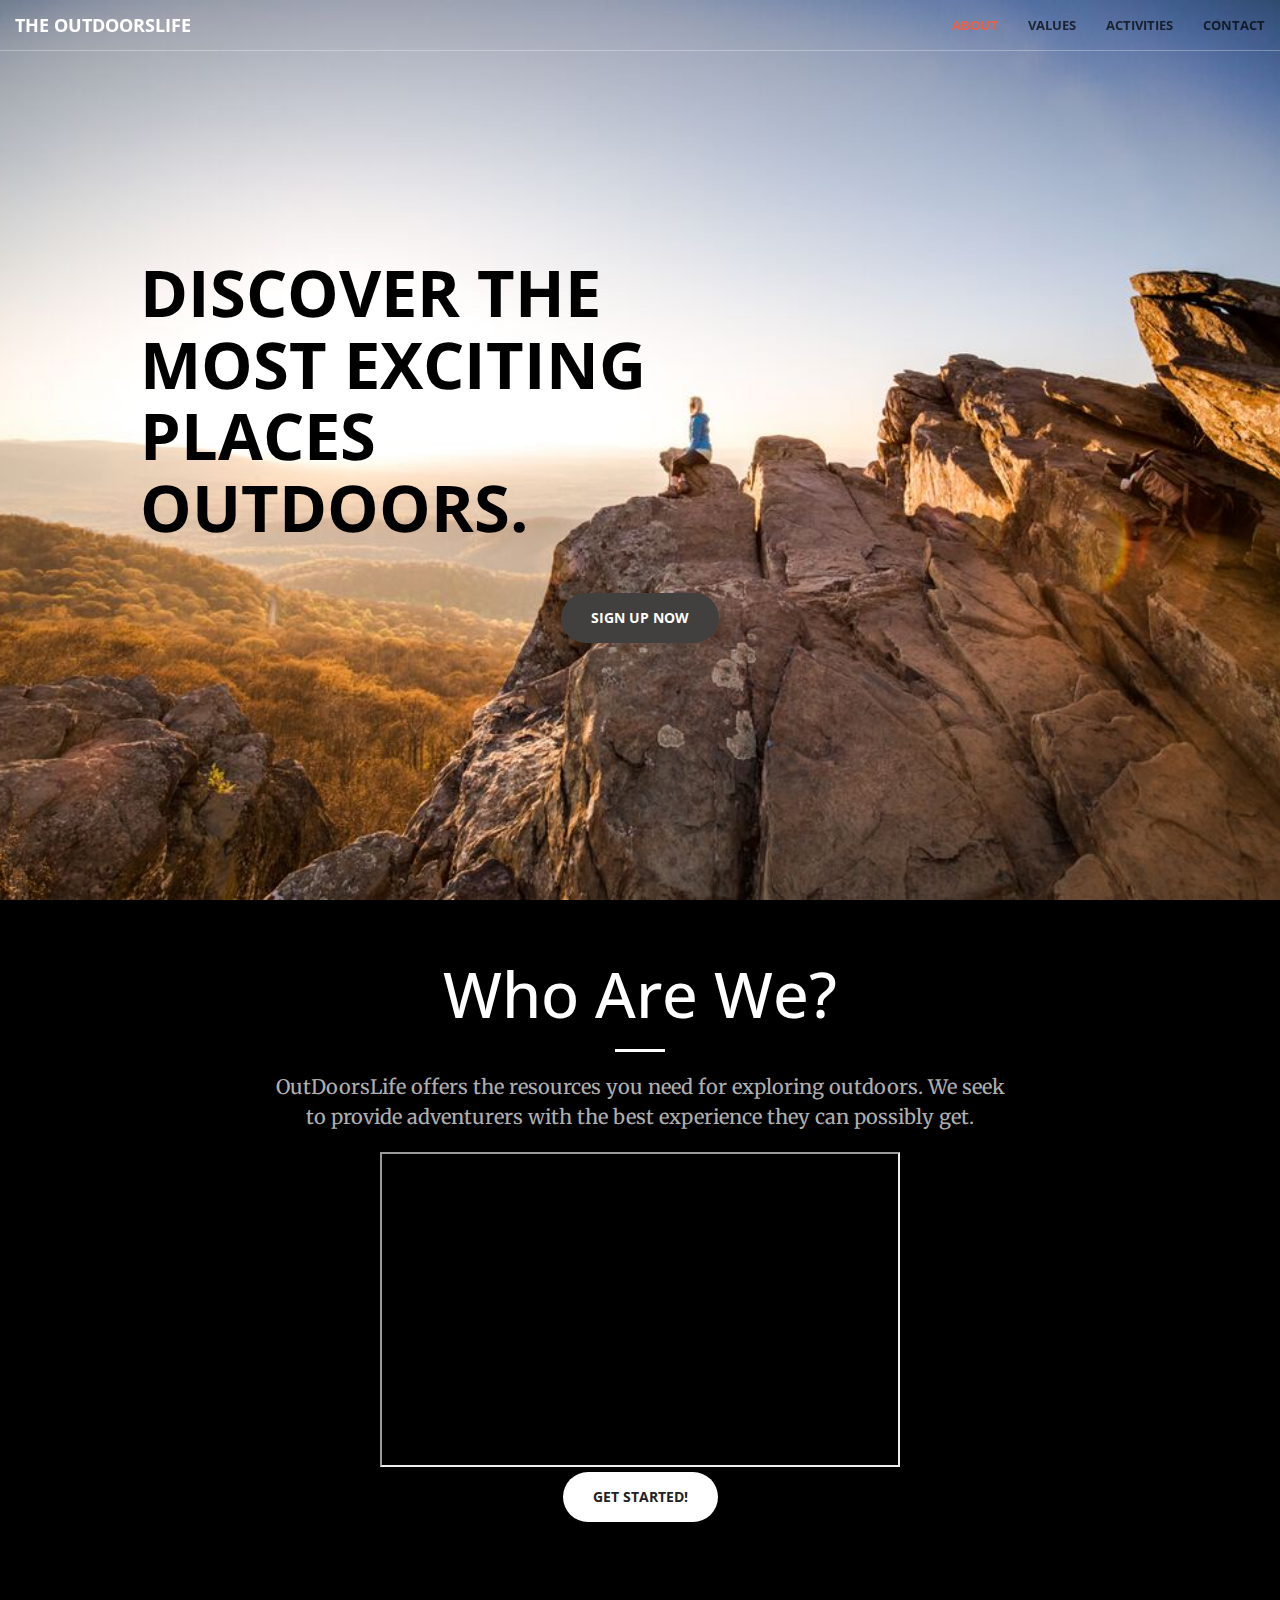
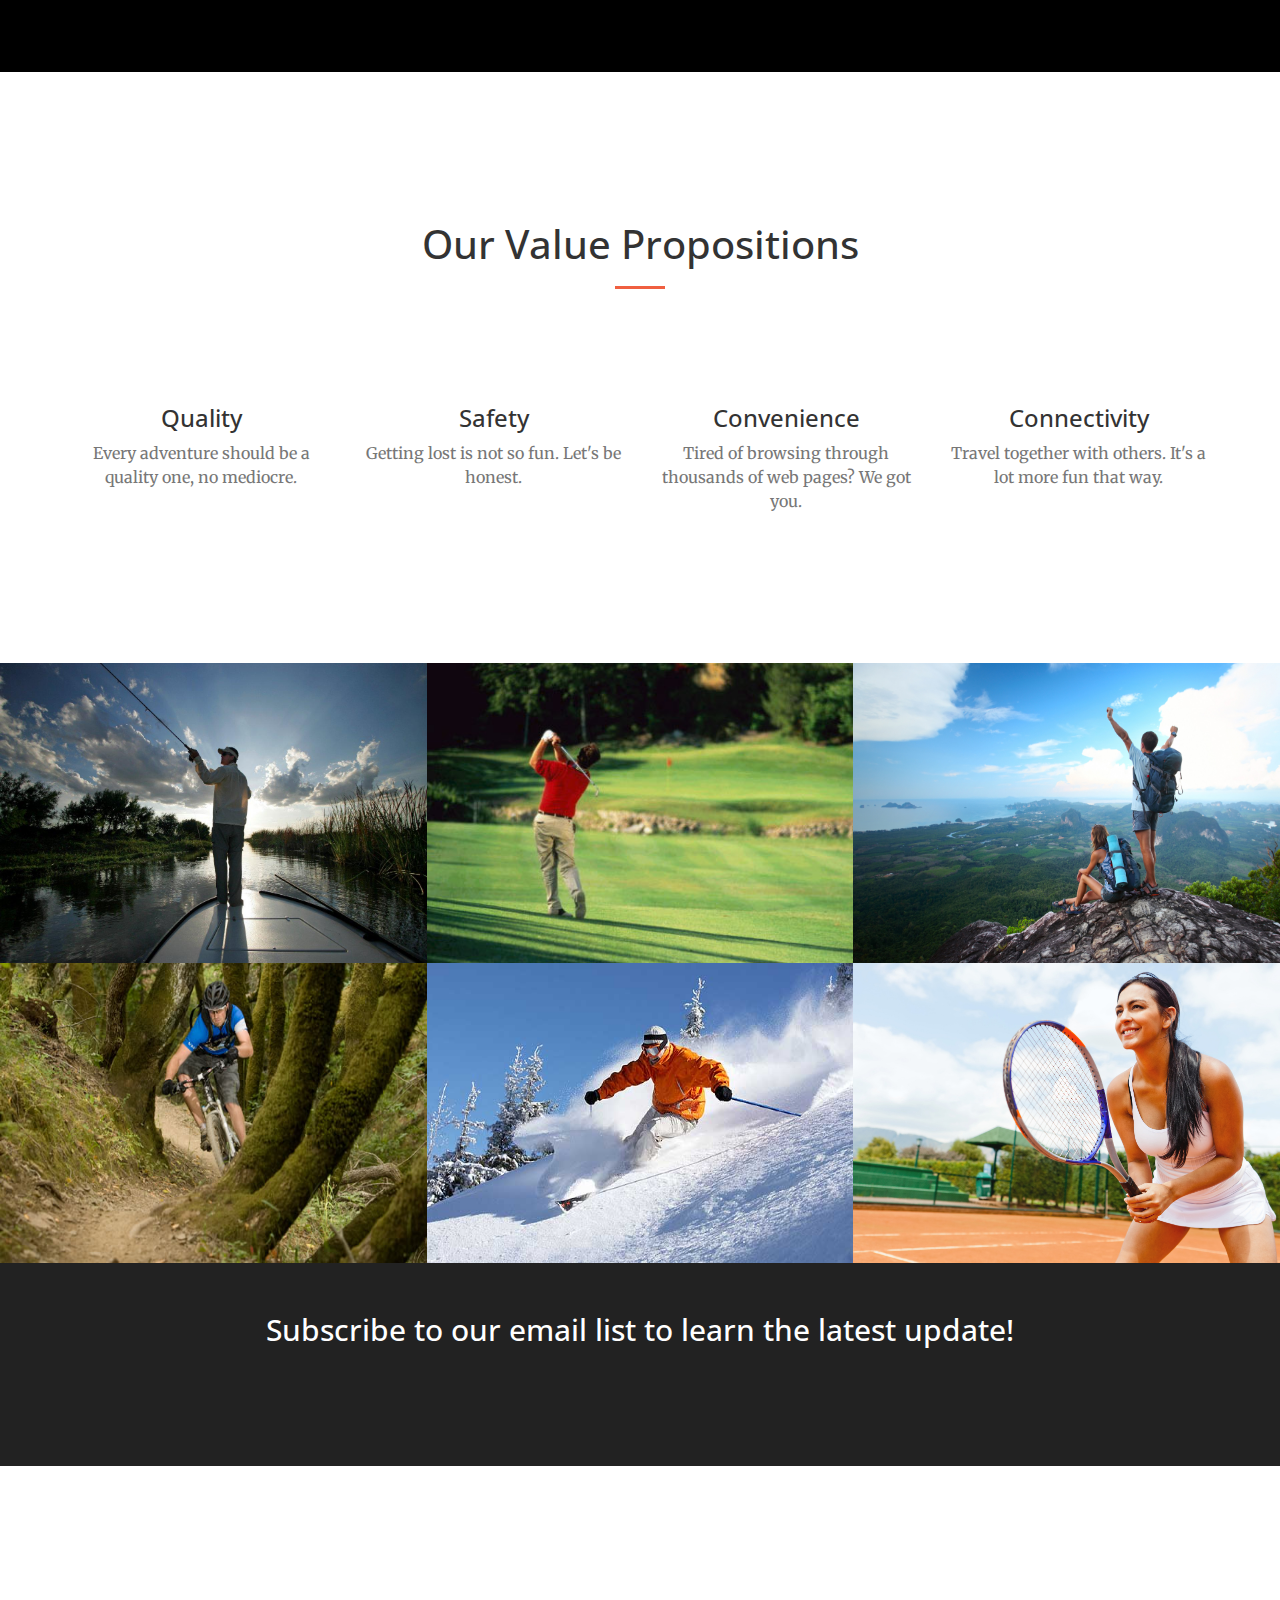
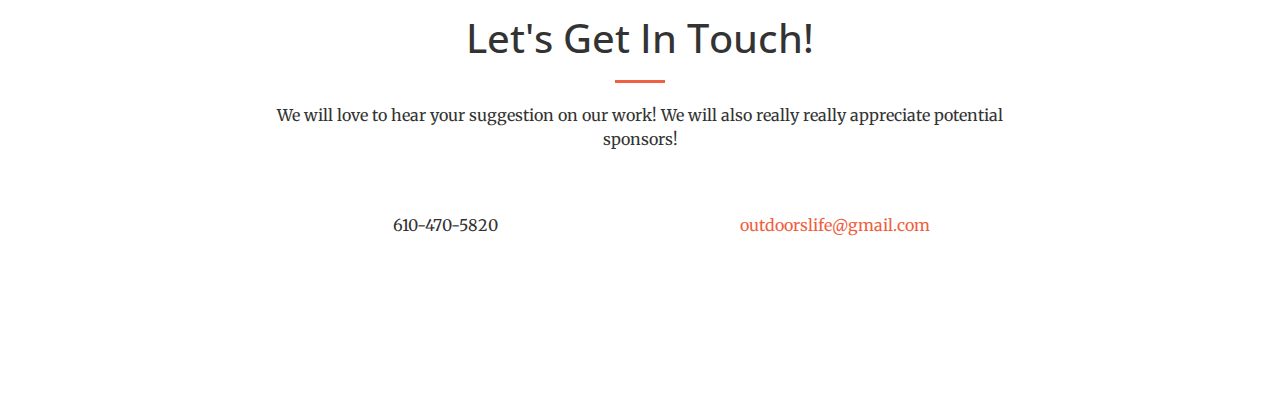
<file: index.html>
<!DOCTYPE html>
<html lang="en">

<head>

    <meta charset="utf-8">
    <meta http-equiv="X-UA-Compatible" content="IE=edge">
    <meta name="viewport" content="width=device-width, initial-scale=1">
    <meta name="description" content="">
    <meta name="author" content="">

    <title>Creative - Start Bootstrap Theme</title>

    <!-- Bootstrap Core CSS -->
    <link rel="stylesheet" href="css/bootstrap.min.css" type="text/css">

    <!-- Custom Fonts -->
    <link href='http://fonts.googleapis.com/css?family=Open+Sans:300italic,400italic,600italic,700italic,800italic,400,300,600,700,800' rel='stylesheet' type='text/css'>
    <link href='http://fonts.googleapis.com/css?family=Merriweather:400,300,300italic,400italic,700,700italic,900,900italic' rel='stylesheet' type='text/css'>
    <link rel="stylesheet" href="font-awesome/css/font-awesome.min.css" type="text/css">

    <!-- Plugin CSS -->
    <link rel="stylesheet" href="css/animate.min.css" type="text/css">

    <!-- Custom CSS -->
    <link rel="stylesheet" href="css/creative.css" type="text/css">

    <!-- HTML5 Shim and Respond.js IE8 support of HTML5 elements and media queries -->
    <!-- WARNING: Respond.js doesn't work if you view the page via file:// -->
    <!--[if lt IE 9]>
        <script src="https://oss.maxcdn.com/libs/html5shiv/3.7.0/html5shiv.js"></script>
        <script src="https://oss.maxcdn.com/libs/respond.js/1.4.2/respond.min.js"></script>
    <![endif]-->

</head>

<body id="page-top">

    <nav id="mainNav" class="navbar navbar-default navbar-fixed-top">
        <div class="container-fluid">
            <!-- Brand and toggle get grouped for better mobile display -->
            <div class="navbar-header">
                <button type="button" class="navbar-toggle collapsed" data-toggle="collapse" data-target="#bs-example-navbar-collapse-1">
                    <span class="sr-only">Toggle navigation</span>
                    <span class="icon-bar"></span>
                    <span class="icon-bar"></span>
                    <span class="icon-bar"></span>
                </button>
                <a class="navbar-brand page-scroll" href="#page-top">The OutDoorsLife</a>
            </div>

            <!-- Collect the nav links, forms, and other content for toggling -->
            <div class="collapse navbar-collapse" id="bs-example-navbar-collapse-1">
                <ul class="nav navbar-nav navbar-right">
                    <li>
                        <a class="page-scroll" href="#about">About</a>
                    </li>
                    <li>
                        <a class="page-scroll" href="#services">Values</a>
                    </li>
                    <li>
                        <a class="page-scroll" href="#portfolio">Activities</a>
                    </li>
                    <li>
                        <a class="page-scroll" href="#contact">Contact</a>
                    </li>
                </ul>
            </div>
            <!-- /.navbar-collapse -->
        </div>
        <!-- /.container-fluid -->
    </nav>

    <header>
        <div class="header-content">
            <div class="header-content-inner">
                <h1> Discover the<br> most exciting<br> places <br> outdoors.</h1>

                <p></p>
                <a href="#portfolioSignup" data-toggle="modal" class="btn btn-primary btn-xl page-scroll">Sign Up Now</a>
            </div>
        </div>
        <!--
        <div style="margin-left: 530px; margin-top: 180px; width:110px">
        <div class="container">
            <div id="loginbox" style="width:400px" class="mainbox col-md-6 col-md-offset-3 col-sm-8 col-sm-offset-2">
                <div class="panel panel-info" >
                    <div class="panel-heading" style="background-color: #080808">
                        <div class="panel-title" style="color: rgba(255, 255, 255, 255)" >Sign In</div>
                        <div style="float:right; font-size: 80%; position: relative; top:-10px"><a href="#">Forgot password?</a></div>
                    </div>

                    <div style="padding-top:30px" class="panel-body" >

                        <div style="display:none" id="login-alert" class="alert alert-danger col-sm-12"></div>

                        <form id="loginform" class="form-horizontal" role="form">

                            <div style="margin-bottom: 25px" class="input-group">
                                <span class="input-group-addon"><i class="glyphicon glyphicon-user"></i></span>
                                <input id="login-username" type="text" class="form-control" name="username" value="" placeholder="username or email">
                            </div>

                            <div style="margin-bottom: 25px" class="input-group">
                                <span class="input-group-addon"><i class="glyphicon glyphicon-lock"></i></span>
                                <input id="login-password" type="password" class="form-control" name="password" placeholder="password">
                            </div>



                            <div class="input-group">
                                <div class="checkbox">
                                    <label>
                                        <input id="login-remember" type="checkbox" name="remember" value="1"> Remember me
                                    </label>
                                </div>
                            </div>


                            <div style="margin-top:10px" class="form-group">
                                <!-- Button -->
        <!--
                                <div class="col-sm-12 controls">
                                    <a id="btn-login" href="dash_board.html" class="btn btn-success">Login  </a>
                                    <a id="btn-fblogin" href="#" class="btn btn-primary">Login with Facebook</a>

                                </div>
                            </div>


                            <div class="form-group">
                                <div class="col-md-12 control">
                                    <div style="border-top: 1px solid#888; padding-top:15px; font-size:85%" >
                                        Don't have an account!
                                        <a href="#" onClick="$('#loginbox').hide(); $('#signupbox').show()">
                                            Sign Up Here
                                        </a>
                                    </div>
                                </div>
                            </div>
                        </form>



                    </div>
                </div>
            </div>
            <div id="signupbox" style="display:none; width:400px" class="mainbox col-md-6 col-md-offset-3 col-sm-8 col-sm-offset-2">
                <div class="panel panel-info">
                    <div class="panel-heading" style="background-color: #080808">
                        <div class="panel-title" style="color: rgba(255, 255, 255, 255)">Sign Up</div>
                        <div style="float:right; font-size: 85%; position: relative; top:-10px"><a id="signinlink" href="#" onclick="$('#signupbox').hide(); $('#loginbox').show()">Sign In</a></div>
                    </div>
                    <div class="panel-body" >
                        <form id="signupform" class="form-horizontal" role="form">

                            <div id="signupalert" style="display:none" class="alert alert-danger">
                                <p>Error:</p>
                                <span></span>
                            </div>



                            <div class="form-group">
                                <label for="email" class="col-md-3 control-label">Email</label>
                                <div class="col-md-9">
                                    <input type="text" class="form-control" name="email" placeholder="Email Address">
                                </div>
                            </div>

                            <div class="form-group">
                                <label for="firstname" class="col-md-3 control-label">First Name</label>
                                <div class="col-md-9">
                                    <input type="text" class="form-control" name="firstname" placeholder="First Name">
                                </div>
                            </div>
                            <div class="form-group">
                                <label for="lastname" class="col-md-3 control-label">Last Name</label>
                                <div class="col-md-9">
                                    <input type="text" class="form-control" name="lastname" placeholder="Last Name">
                                </div>
                            </div>
                            <div class="form-group">
                                <label for="password" class="col-md-3 control-label">Password</label>
                                <div class="col-md-9">
                                    <input type="password" class="form-control" name="passwd" placeholder="Password">
                                </div>
                            </div>

                            <div class="form-group">
                                <label for="icode" class="col-md-3 control-label">Invitation Code</label>
                                <div class="col-md-9">
                                    <input type="text" class="form-control" name="icode" placeholder="">
                                </div>
                            </div>

                            <div class="form-group">
                                <!-- Button -->
        <!--
                                <div class="col-md-offset-3 col-md-9">
                                    <button id="btn-signup" type="button" class="btn btn-info"><i class="icon-hand-right"></i> &nbsp Sign Up</button>
                                    <span style="margin-left:8px;">or</span>
                                </div>
                            </div>

                            <div style="border-top: 1px solid #999; padding-top:20px"  class="form-group">

                                <div class="col-md-offset-3 col-md-9">
                                    <button id="btn-fbsignup" type="button" class="btn btn-primary"><i class="icon-facebook"></i>   Sign Up with Facebook</button>
                                </div>

                            </div>



                        </form>
                    </div>
                </div>




            </div>
        </div>
        </div> -->
    </header>

    <section class="bg-primary" id="about">
        <div class="container">
            <div class="row">
                <div class="col-lg-8 col-lg-offset-2 text-center">
                    <br>
                    <br>
                    <br>
                    <h1 class="section-heading">Who Are We?</h1>
                    <hr class="light">
                    <p class="text-faded">OutDoorsLife offers the resources you need for exploring outdoors. We seek to provide adventurers with the best experience they can possibly get. </p>
                    <iframe width="520" height="315"
                            src="https://www.youtube.com/watch?v=wO_dqj3a_OE">
                    </iframe>
                    <br>
                    <a href="#" class="btn btn-default btn-xl">Get Started!</a>
                </div>

            </div>
        </div>
    </section>

    <section id="services">
        <div class="container">
            <div class="row">
                <div class="col-lg-12 text-center">
                    <h2 class="section-heading">Our Value Propositions</h2>
                    <hr class="primary">
                </div>
            </div>
        </div>
        <div class="container">
            <div class="row">
                <div class="col-lg-3 col-md-6 text-center">
                    <div class="service-box">
                        <i class="fa fa-4x fa-diamond wow bounceIn text-primary"></i>
                        <h3>Quality</h3>
                        <p class="text-muted">Every adventure should be a quality one, no mediocre.</p>
                    </div>
                </div>
                <div class="col-lg-3 col-md-6 text-center">
                    <div class="service-box">
                        <i class="fa fa-4x fa-paper-plane wow bounceIn text-primary" data-wow-delay=".1s"></i>
                        <h3>Safety</h3>
                        <p class="text-muted">Getting lost is not so fun. Let's be honest.</p>
                    </div>
                </div>
                <div class="col-lg-3 col-md-6 text-center">
                    <div class="service-box">
                        <i class="fa fa-4x fa-newspaper-o wow bounceIn text-primary" data-wow-delay=".2s"></i>
                        <h3>Convenience</h3>
                        <p class="text-muted">Tired of browsing through thousands of web pages? We got you.</p>
                    </div>
                </div>
                <div class="col-lg-3 col-md-6 text-center">
                    <div class="service-box">
                        <i class="fa fa-4x fa-heart wow bounceIn text-primary" data-wow-delay=".3s"></i>
                        <h3>Connectivity</h3>
                        <p class="text-muted">Travel together with others. It's a lot more fun that way.</p>
                    </div>
                </div>
            </div>
        </div>
    </section>

    <section class="no-padding" id="portfolio">
        <div class="container-fluid">
            <div class="row no-gutter">
                <div class="col-lg-4 col-sm-6">
                    <a href="#" class="portfolio-box">
                        <img src="img/portfolio/fishing.jpg" style="height: 300px; width: 100%" class="img-responsive" alt="">
                        <div class="portfolio-box-caption">
                            <div class="portfolio-box-caption-content">
                                <div class="project-category text-faded">
                                    Category
                                </div>
                                <div class="project-name">
                                    Fishing
                                </div>
                            </div>
                        </div>
                    </a>
                </div>
                <div class="col-lg-4 col-sm-6">
                    <a href="#" class="portfolio-box">
                        <img src="img/portfolio/golfing.jpg" style="height: 300px; width: 100%" class="img-responsive" alt="">
                        <div class="portfolio-box-caption">
                            <div class="portfolio-box-caption-content">
                                <div class="project-category text-faded">
                                    Category
                                </div>
                                <div class="project-name">
                                    Golfing
                                </div>
                            </div>
                        </div>
                    </a>
                </div>
                <div class="col-lg-4 col-sm-6">
                    <a href="hiking.html" class="portfolio-box">
                        <img src="img/portfolio/hiking.jpg" style="height: 300px; width: 100%" class="img-responsive" alt="">
                        <div class="portfolio-box-caption">
                            <div class="portfolio-box-caption-content">
                                <div class="project-category text-faded">
                                    Category
                                </div>
                                <div class="project-name">
                                    Hiking
                                </div>
                            </div>
                        </div>
                    </a>
                </div>
                <div class="col-lg-4 col-sm-6">
                    <a href="#" class="portfolio-box">
                        <img src="img/portfolio/mountain_biking.jpg" style="height: 300px; width: 100%" class="img-responsive" alt="">
                        <div class="portfolio-box-caption">
                            <div class="portfolio-box-caption-content">
                                <div class="project-category text-faded">
                                    Category
                                </div>
                                <div class="project-name">
                                    Mountain Biking
                                </div>
                            </div>
                        </div>
                    </a>
                </div>
                <div class="col-lg-4 col-sm-6">
                    <a href="#" class="portfolio-box">
                        <img src="img/portfolio/skiing.jpg" style="height: 300px; width: 100%" class="img-responsive" alt="">
                        <div class="portfolio-box-caption">
                            <div class="portfolio-box-caption-content">
                                <div class="project-category text-faded">
                                    Category
                                </div>
                                <div class="project-name">
                                    Skiing
                                </div>
                            </div>
                        </div>
                    </a>
                </div>
                <div class="col-lg-4 col-sm-6">
                    <a href="#" class="portfolio-box">
                        <img src="img/portfolio/tennis.jpg" style="height: 300px; width: 100%" class="img-responsive" alt="">
                        <div class="portfolio-box-caption">
                            <div class="portfolio-box-caption-content">
                                <div class="project-category text-faded">
                                    Category
                                </div>
                                <div class="project-name">
                                    Tennis
                                </div>
                            </div>
                        </div>
                    </a>
                </div>
            </div>
        </div>
    </section>

    <aside class="bg-dark">
        <div class="container text-center">
            <div class="call-to-action">
                <h2>Subscribe to our email list to learn the latest update!</h2>
                <a href="#" class="btn btn-default btn-xl wow tada">Subscribe Now!</a>
            </div>
        </div>
    </aside>


    <section id="contact">
        <div class="container">
            <div class="row">
                <div class="col-lg-8 col-lg-offset-2 text-center">
                    <h2 class="section-heading">Let's Get In Touch!</h2>
                    <hr class="primary">
                    <p>We will love to hear your suggestion on our work! We will also really really appreciate potential sponsors!</p>
                </div>
                <div class="col-lg-4 col-lg-offset-2 text-center">
                    <i class="fa fa-phone fa-3x wow bounceIn"></i>
                    <p>610-470-5820</p>
                </div>
                <div class="col-lg-4 text-center">
                    <i class="fa fa-envelope-o fa-3x wow bounceIn" data-wow-delay=".1s"></i>
                    <p><a href="mailto:your-email@your-domain.com">outdoorslife@gmail.com</a></p>
                </div>
            </div>
        </div>
    </section>

    <div class="portfolio-modal modal fade" id="portfolioSignup" tabindex="-1" role="dialog" aria-hidden="true">
        <div class="modal-content">
            <div class="close-modal" data-dismiss="modal">
                <div class="lr">
                    <div class="rl">
                    </div>
                </div>
            </div>
            <div class="container">
                <div class="row">
                    <div class="col-lg-8 col-lg-offset-2">
                        <div class="modal-body">
                            <div class="container">
                                <div id="loginbox" style="width:400px" class="mainbox col-md-6 col-md-offset-3 col-sm-8 col-sm-offset-2">
                                    <div class="panel panel-info" >
                                        <div class="panel-heading" style="background-color: #080808">
                                            <div class="panel-title" style="color: rgba(255, 255, 255, 255)" >Sign In</div>
                                            <div style="float:right; font-size: 80%; position: relative; top:-10px"><a href="#">Forgot password?</a></div>
                                        </div>

                                        <div style="padding-top:30px" class="panel-body" >

                                            <div style="display:none" id="login-alert" class="alert alert-danger col-sm-12"></div>

                                            <form id="loginform" class="form-horizontal" role="form">

                                                <div style="margin-bottom: 25px" class="input-group">
                                                    <span class="input-group-addon"><i class="glyphicon glyphicon-user"></i></span>
                                                    <input id="login-username" type="text" class="form-control" name="username" value="" placeholder="username or email">
                                                </div>

                                                <div style="margin-bottom: 25px" class="input-group">
                                                    <span class="input-group-addon"><i class="glyphicon glyphicon-lock"></i></span>
                                                    <input id="login-password" type="password" class="form-control" name="password" placeholder="password">
                                                </div>



                                                <div class="input-group">
                                                    <div class="checkbox">
                                                        <label>
                                                            <input id="login-remember" type="checkbox" name="remember" value="1"> Remember me
                                                        </label>
                                                    </div>
                                                </div>


                                                <div style="margin-top:10px" class="form-group">
                                                    <!-- Button -->

                                                    <div class="col-sm-12 controls">
                                                        <a id="btn-login" href="dash_board.html" class="btn btn-success">Login  </a>
                                                        <a id="btn-fblogin" href="#" class="btn btn-primary">Login with Facebook</a>

                                                    </div>
                                                </div>


                                                <div class="form-group">
                                                    <div class="col-md-12 control">
                                                        <div style="border-top: 1px solid#888; padding-top:15px; font-size:85%" >
                                                            Don't have an account!
                                                            <a href="#" onClick="$('#loginbox').hide(); $('#signupbox').show()">
                                                                Sign Up Here
                                                            </a>
                                                        </div>
                                                    </div>
                                                </div>
                                            </form>



                                        </div>
                                    </div>
                                </div>
                                <div id="signupbox" style="display:none; width:400px" class="mainbox col-md-6 col-md-offset-3 col-sm-8 col-sm-offset-2">
                                    <div class="panel panel-info">
                                        <div class="panel-heading" style="background-color: #080808">
                                            <div class="panel-title" style="color: rgba(255, 255, 255, 255)">Sign Up</div>
                                            <div style="float:right; font-size: 85%; position: relative; top:-10px"><a id="signinlink" href="#" onclick="$('#signupbox').hide(); $('#loginbox').show()">Sign In</a></div>
                                        </div>
                                        <div class="panel-body" >
                                            <form id="signupform" class="form-horizontal" role="form">

                                                <div id="signupalert" style="display:none" class="alert alert-danger">
                                                    <p>Error:</p>
                                                    <span></span>
                                                </div>



                                                <div class="form-group">
                                                    <label for="email" class="col-md-3 control-label">Email</label>
                                                    <div class="col-md-9">
                                                        <input type="text" class="form-control" name="email" placeholder="Email Address">
                                                    </div>
                                                </div>

                                                <div class="form-group">
                                                    <label for="firstname" class="col-md-3 control-label">First Name</label>
                                                    <div class="col-md-9">
                                                        <input type="text" class="form-control" name="firstname" placeholder="First Name">
                                                    </div>
                                                </div>
                                                <div class="form-group">
                                                    <label for="lastname" class="col-md-3 control-label">Last Name</label>
                                                    <div class="col-md-9">
                                                        <input type="text" class="form-control" name="lastname" placeholder="Last Name">
                                                    </div>
                                                </div>
                                                <div class="form-group">
                                                    <label for="password" class="col-md-3 control-label">Password</label>
                                                    <div class="col-md-9">
                                                        <input type="password" class="form-control" name="passwd" placeholder="Password">
                                                    </div>
                                                </div>

                                                <div class="form-group">
                                                    <label for="icode" class="col-md-3 control-label">Invitation Code</label>
                                                    <div class="col-md-9">
                                                        <input type="text" class="form-control" name="icode" placeholder="">
                                                    </div>
                                                </div>

                                                <div class="form-group">
                                                    <!-- Button -->
                                                    <div class="col-md-offset-3 col-md-9">
                                                        <button id="btn-signup" type="button" class="btn btn-info"><i class="icon-hand-right"></i> &nbsp Sign Up</button>
                                                        <span style="margin-left:8px;">or</span>
                                                    </div>
                                                </div>

                                                <div style="border-top: 1px solid #999; padding-top:20px"  class="form-group">

                                                    <div class="col-md-offset-3 col-md-9">
                                                        <button id="btn-fbsignup" type="button" class="btn btn-primary"><i class="icon-facebook"></i>   Sign Up with Facebook</button>
                                                    </div>

                                                </div>



                                            </form>
                                        </div>
                                    </div>




                                </div>
                            </div>
                        </div>
                    </div>
                </div>
            </div>
        </div>
    </div>

    <!-- jQuery -->
    <script src="js/jquery.js"></script>

    <!-- Bootstrap Core JavaScript -->
    <script src="js/bootstrap.min.js"></script>

    <!-- Plugin JavaScript -->
    <script src="js/jquery.easing.min.js"></script>
    <script src="js/jquery.fittext.js"></script>
    <script src="js/wow.min.js"></script>

    <!-- Custom Theme JavaScript -->
    <script src="js/creative.js"></script>

</body>

</html>
</file>
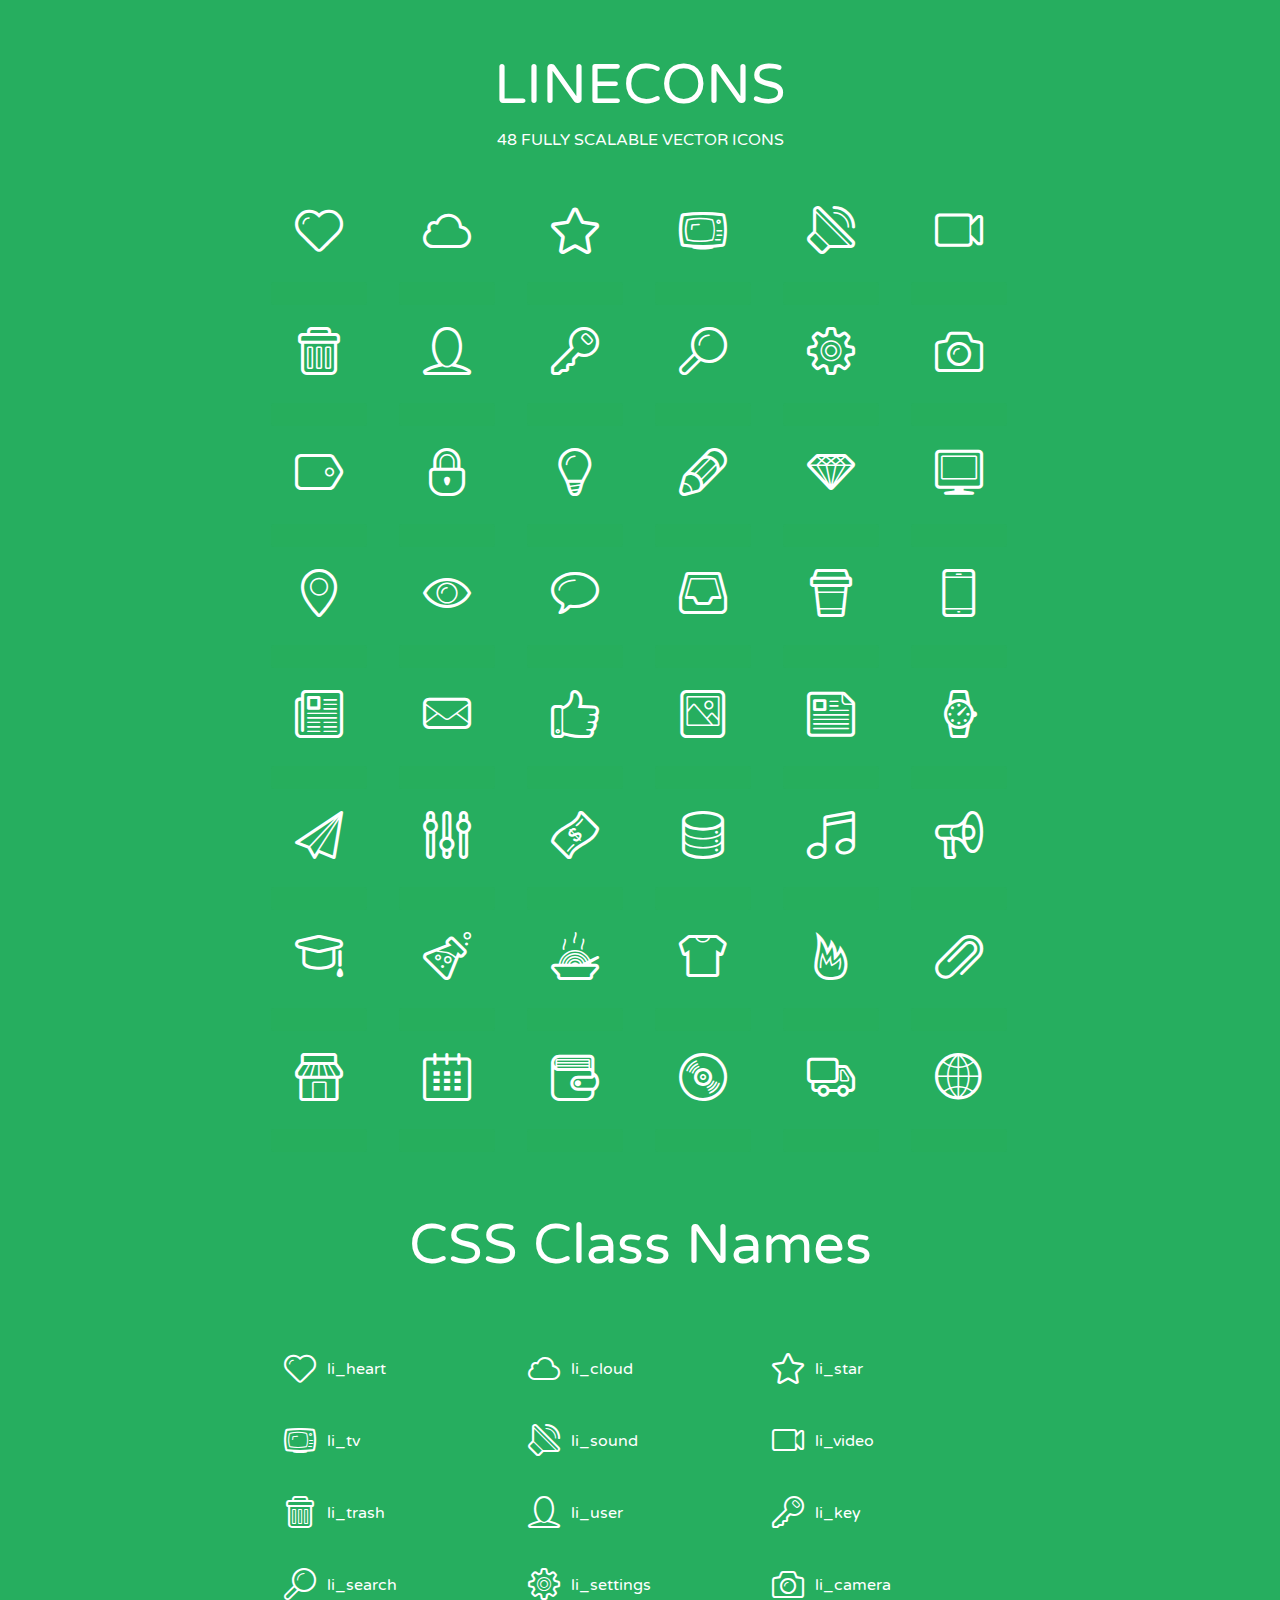
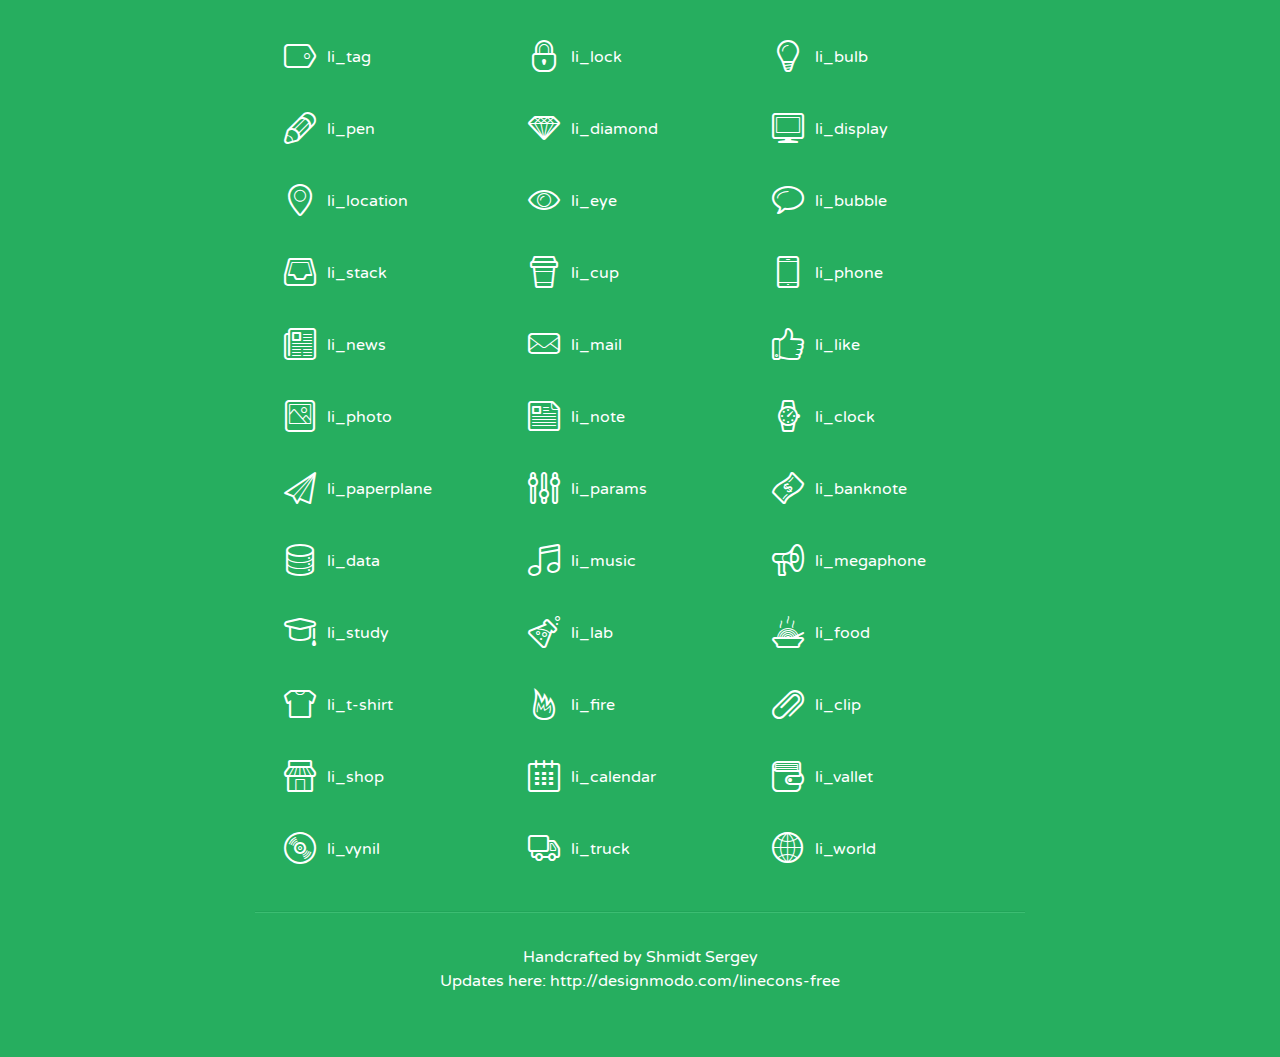
<file: lineicons/index.html>
<!doctype html>
<html>
<head>
<title>LINECONS - 48 Fully Scalable Vector Icons</title>
<link rel="stylesheet" href="style.css" />
<link href='http://fonts.googleapis.com/css?family=Varela+Round' rel='stylesheet' type='text/css'>
<!--[if lte IE 7]><script src="lte-ie7.js"></script><![endif]-->

<!-- 

Thanks http://icomoon.io/app/ for amazing service!

-->


<style>
	section, header, footer {display: block;}
	body {
		font-family: 'Varela Round', sans-serif;
		color: #333333;
		line-height: 1.5;
		font-size: 16px;
		background:#26ae5f;
		color:white;
		-moz-text-shadow: 0 1px 1px rgba(0, 0, 0, 0.21);
		-webkit-text-shadow: 0 1px 1px rgba(0, 0, 0, 0.21);
	}
	* {
		-moz-box-sizing: border-box;
		-webkit-box-sizing: border-box;
		box-sizing: border-box;
		margin: 0;
		padding: 0;
	}
	.glyph {
		float: left;
		text-align: center;
		padding: .5em;
		margin: 0 .5em;
		width: 7em;
		border-radius: .375em;
		top:0;
		position:relative;
		-webkit-transition:0.2s ease-in;
		-o-transition:0.2s ease-in;
		-moz-transition:0.2s ease-in;
		-ie-transition:0.2s ease-in;
		transition:0.2s ease-in;
	}
	.glyph input {
		width: 100%;
		text-align: center;
		font-family: consolas, monospace;
		border-radius:3px;
		border:none;
		padding:4px;
		background:#26AE5C;
		color:#26AE5C;
		-webkit-transition:0.2s ease-in;
		-o-transition:0.2s ease-in;
		-moz-transition:0.2s ease-in;
		-ie-transition:0.2s ease-in;
		transition:0.2s ease-in;
	}
	.glyph:hover input {
		background:#26ae5f;
		padding:4px;
		color:#ffffff;
	}
	.glyph:hover {
		-webkit-transition: all 0.5s ease-out;
		background:#222821;
		color:#fff;
		text-shadow: none;
		-moz-text-shadow: none;
		-webkit-text-shadow: none;
		top:-5px;
		position:relative;
	}
	.glyph input, .mtm {
		margin-top: .75em;
	}
	.w-main {
		width: 770px;
		text-align:center;
	}
	.centered {
		margin-left: auto;
		margin-right: auto;
	}
	.fs1 {
		font-size: 3em;
	}
	header {
		margin: 2em 0;
		padding-bottom: .5em;
	}
	header h1 {
		font-size: 3.5em;
		font-weight: normal;
	}
	.clearfix:before, .clearfix:after { content: ""; display: table; }
	.clearfix:after, .clear { clear: both; }
	footer {
		margin: 2em 0;
		padding: 2em 0;
		border-top: 1px solid rgb(60, 189, 114);
		box-shadow: 0 -1px rgb(33, 165, 89);
	}
	a, a:visited {
		color: #ffffff; text-decoration:none;
	}
	a:hover, a:focus {color: #222821; text-decoration:none;}
	.box1 {
		display: inline-block;
		width: 14em;
		padding: .25em .5em;
		margin: .5em 1em .5em 0;
		text-align:left;
		
	}
	.box1 span { 
		font-size:2em;
		position: relative;
		top: 0.25em;
		margin-right: 0.1em;
	}
</style>
</head>
<body>
	<div class="w-main centered">
	<section class="mtm clearfix" id="glyphs">
	<header>
		<h1>LINECONS</h1>
		<p>48 FULLY SCALABLE VECTOR ICONS</p>
	</header>
	<div class="glyph">
		<div class="fs1" aria-hidden="true" data-icon="&#xe000;"></div>
		<input type="text" readonly="readonly" value="&amp;#xe000;" />
	</div>
	<div class="glyph">
		<div class="fs1" aria-hidden="true" data-icon="&#xe001;"></div>
		<input type="text" readonly="readonly" value="&amp;#xe001;" />
	</div>
	<div class="glyph">
		<div class="fs1" aria-hidden="true" data-icon="&#xe002;"></div>
		<input type="text" readonly="readonly" value="&amp;#xe002;" />
	</div>
	<div class="glyph">
		<div class="fs1" aria-hidden="true" data-icon="&#xe003;"></div>
		<input type="text" readonly="readonly" value="&amp;#xe003;" />
	</div>
	<div class="glyph">
		<div class="fs1" aria-hidden="true" data-icon="&#xe004;"></div>
		<input type="text" readonly="readonly" value="&amp;#xe004;" />
	</div>
	<div class="glyph">
		<div class="fs1" aria-hidden="true" data-icon="&#xe005;"></div>
		<input type="text" readonly="readonly" value="&amp;#xe005;" />
	</div>
	<div class="glyph">
		<div class="fs1" aria-hidden="true" data-icon="&#xe006;"></div>
		<input type="text" readonly="readonly" value="&amp;#xe006;" />
	</div>
	<div class="glyph">
		<div class="fs1" aria-hidden="true" data-icon="&#xe007;"></div>
		<input type="text" readonly="readonly" value="&amp;#xe007;" />
	</div>
	<div class="glyph">
		<div class="fs1" aria-hidden="true" data-icon="&#xe008;"></div>
		<input type="text" readonly="readonly" value="&amp;#xe008;" />
	</div>
	<div class="glyph">
		<div class="fs1" aria-hidden="true" data-icon="&#xe009;"></div>
		<input type="text" readonly="readonly" value="&amp;#xe009;" />
	</div>
	<div class="glyph">
		<div class="fs1" aria-hidden="true" data-icon="&#xe00a;"></div>
		<input type="text" readonly="readonly" value="&amp;#xe00a;" />
	</div>
	<div class="glyph">
		<div class="fs1" aria-hidden="true" data-icon="&#xe00b;"></div>
		<input type="text" readonly="readonly" value="&amp;#xe00b;" />
	</div>
	<div class="glyph">
		<div class="fs1" aria-hidden="true" data-icon="&#xe00c;"></div>
		<input type="text" readonly="readonly" value="&amp;#xe00c;" />
	</div>
	<div class="glyph">
		<div class="fs1" aria-hidden="true" data-icon="&#xe00d;"></div>
		<input type="text" readonly="readonly" value="&amp;#xe00d;" />
	</div>
	<div class="glyph">
		<div class="fs1" aria-hidden="true" data-icon="&#xe00e;"></div>
		<input type="text" readonly="readonly" value="&amp;#xe00e;" />
	</div>
	<div class="glyph">
		<div class="fs1" aria-hidden="true" data-icon="&#xe00f;"></div>
		<input type="text" readonly="readonly" value="&amp;#xe00f;" />
	</div>
	<div class="glyph">
		<div class="fs1" aria-hidden="true" data-icon="&#xe010;"></div>
		<input type="text" readonly="readonly" value="&amp;#xe010;" />
	</div>
	<div class="glyph">
		<div class="fs1" aria-hidden="true" data-icon="&#xe011;"></div>
		<input type="text" readonly="readonly" value="&amp;#xe011;" />
	</div>
	<div class="glyph">
		<div class="fs1" aria-hidden="true" data-icon="&#xe012;"></div>
		<input type="text" readonly="readonly" value="&amp;#xe012;" />
	</div>
	<div class="glyph">
		<div class="fs1" aria-hidden="true" data-icon="&#xe013;"></div>
		<input type="text" readonly="readonly" value="&amp;#xe013;" />
	</div>
	<div class="glyph">
		<div class="fs1" aria-hidden="true" data-icon="&#xe014;"></div>
		<input type="text" readonly="readonly" value="&amp;#xe014;" />
	</div>
	<div class="glyph">
		<div class="fs1" aria-hidden="true" data-icon="&#xe015;"></div>
		<input type="text" readonly="readonly" value="&amp;#xe015;" />
	</div>
	<div class="glyph">
		<div class="fs1" aria-hidden="true" data-icon="&#xe016;"></div>
		<input type="text" readonly="readonly" value="&amp;#xe016;" />
	</div>
	<div class="glyph">
		<div class="fs1" aria-hidden="true" data-icon="&#xe017;"></div>
		<input type="text" readonly="readonly" value="&amp;#xe017;" />
	</div>
	<div class="glyph">
		<div class="fs1" aria-hidden="true" data-icon="&#xe018;"></div>
		<input type="text" readonly="readonly" value="&amp;#xe018;" />
	</div>
	<div class="glyph">
		<div class="fs1" aria-hidden="true" data-icon="&#xe019;"></div>
		<input type="text" readonly="readonly" value="&amp;#xe019;" />
	</div>
	<div class="glyph">
		<div class="fs1" aria-hidden="true" data-icon="&#xe01a;"></div>
		<input type="text" readonly="readonly" value="&amp;#xe01a;" />
	</div>
	<div class="glyph">
		<div class="fs1" aria-hidden="true" data-icon="&#xe01b;"></div>
		<input type="text" readonly="readonly" value="&amp;#xe01b;" />
	</div>
	<div class="glyph">
		<div class="fs1" aria-hidden="true" data-icon="&#xe01c;"></div>
		<input type="text" readonly="readonly" value="&amp;#xe01c;" />
	</div>
	<div class="glyph">
		<div class="fs1" aria-hidden="true" data-icon="&#xe01d;"></div>
		<input type="text" readonly="readonly" value="&amp;#xe01d;" />
	</div>
	<div class="glyph">
		<div class="fs1" aria-hidden="true" data-icon="&#xe01e;"></div>
		<input type="text" readonly="readonly" value="&amp;#xe01e;" />
	</div>
	<div class="glyph">
		<div class="fs1" aria-hidden="true" data-icon="&#xe01f;"></div>
		<input type="text" readonly="readonly" value="&amp;#xe01f;" />
	</div>
	<div class="glyph">
		<div class="fs1" aria-hidden="true" data-icon="&#xe020;"></div>
		<input type="text" readonly="readonly" value="&amp;#xe020;" />
	</div>
	<div class="glyph">
		<div class="fs1" aria-hidden="true" data-icon="&#xe021;"></div>
		<input type="text" readonly="readonly" value="&amp;#xe021;" />
	</div>
	<div class="glyph">
		<div class="fs1" aria-hidden="true" data-icon="&#xe022;"></div>
		<input type="text" readonly="readonly" value="&amp;#xe022;" />
	</div>
	<div class="glyph">
		<div class="fs1" aria-hidden="true" data-icon="&#xe023;"></div>
		<input type="text" readonly="readonly" value="&amp;#xe023;" />
	</div>
	<div class="glyph">
		<div class="fs1" aria-hidden="true" data-icon="&#xe024;"></div>
		<input type="text" readonly="readonly" value="&amp;#xe024;" />
	</div>
	<div class="glyph">
		<div class="fs1" aria-hidden="true" data-icon="&#xe025;"></div>
		<input type="text" readonly="readonly" value="&amp;#xe025;" />
	</div>
	<div class="glyph">
		<div class="fs1" aria-hidden="true" data-icon="&#xe026;"></div>
		<input type="text" readonly="readonly" value="&amp;#xe026;" />
	</div>
	<div class="glyph">
		<div class="fs1" aria-hidden="true" data-icon="&#xe027;"></div>
		<input type="text" readonly="readonly" value="&amp;#xe027;" />
	</div>
	<div class="glyph">
		<div class="fs1" aria-hidden="true" data-icon="&#xe028;"></div>
		<input type="text" readonly="readonly" value="&amp;#xe028;" />
	</div>
	<div class="glyph">
		<div class="fs1" aria-hidden="true" data-icon="&#xe029;"></div>
		<input type="text" readonly="readonly" value="&amp;#xe029;" />
	</div>
	<div class="glyph">
		<div class="fs1" aria-hidden="true" data-icon="&#xe02a;"></div>
		<input type="text" readonly="readonly" value="&amp;#xe02a;" />
	</div>
	<div class="glyph">
		<div class="fs1" aria-hidden="true" data-icon="&#xe02b;"></div>
		<input type="text" readonly="readonly" value="&amp;#xe02b;" />
	</div>
	<div class="glyph">
		<div class="fs1" aria-hidden="true" data-icon="&#xe02c;"></div>
		<input type="text" readonly="readonly" value="&amp;#xe02c;" />
	</div>
	<div class="glyph">
		<div class="fs1" aria-hidden="true" data-icon="&#xe02d;"></div>
		<input type="text" readonly="readonly" value="&amp;#xe02d;" />
	</div>
	<div class="glyph">
		<div class="fs1" aria-hidden="true" data-icon="&#xe02e;"></div>
		<input type="text" readonly="readonly" value="&amp;#xe02e;" />
	</div>
	<div class="glyph">
		<div class="fs1" aria-hidden="true" data-icon="&#xe02f;"></div>
		<input type="text" readonly="readonly" value="&amp;#xe02f;" />
	</div>
	</section>
	<div class="clear"></div>
	<section class="mtm clearfix" id="glyphs">
	<header>
		<h1>CSS Class Names</h1>
	</header>
	<span class="box1">
		<span aria-hidden="true" class="li_heart"></span>
		&nbsp;li_heart
	</span>
	<span class="box1">
		<span aria-hidden="true" class="li_cloud"></span>
		&nbsp;li_cloud
	</span>
	<span class="box1">
		<span aria-hidden="true" class="li_star"></span>
		&nbsp;li_star
	</span>
	<span class="box1">
		<span aria-hidden="true" class="li_tv"></span>
		&nbsp;li_tv
	</span>
	<span class="box1">
		<span aria-hidden="true" class="li_sound"></span>
		&nbsp;li_sound
	</span>
	<span class="box1">
		<span aria-hidden="true" class="li_video"></span>
		&nbsp;li_video
	</span>
	<span class="box1">
		<span aria-hidden="true" class="li_trash"></span>
		&nbsp;li_trash
	</span>
	<span class="box1">
		<span aria-hidden="true" class="li_user"></span>
		&nbsp;li_user
	</span>
	<span class="box1">
		<span aria-hidden="true" class="li_key"></span>
		&nbsp;li_key
	</span>
	<span class="box1">
		<span aria-hidden="true" class="li_search"></span>
		&nbsp;li_search
	</span>
	<span class="box1">
		<span aria-hidden="true" class="li_settings"></span>
		&nbsp;li_settings
	</span>
	<span class="box1">
		<span aria-hidden="true" class="li_camera"></span>
		&nbsp;li_camera
	</span>
	<span class="box1">
		<span aria-hidden="true" class="li_tag"></span>
		&nbsp;li_tag
	</span>
	<span class="box1">
		<span aria-hidden="true" class="li_lock"></span>
		&nbsp;li_lock
	</span>
	<span class="box1">
		<span aria-hidden="true" class="li_bulb"></span>
		&nbsp;li_bulb
	</span>
	<span class="box1">
		<span aria-hidden="true" class="li_pen"></span>
		&nbsp;li_pen
	</span>
	<span class="box1">
		<span aria-hidden="true" class="li_diamond"></span>
		&nbsp;li_diamond
	</span>
	<span class="box1">
		<span aria-hidden="true" class="li_display"></span>
		&nbsp;li_display
	</span>
	<span class="box1">
		<span aria-hidden="true" class="li_location"></span>
		&nbsp;li_location
	</span>
	<span class="box1">
		<span aria-hidden="true" class="li_eye"></span>
		&nbsp;li_eye
	</span>
	<span class="box1">
		<span aria-hidden="true" class="li_bubble"></span>
		&nbsp;li_bubble
	</span>
	<span class="box1">
		<span aria-hidden="true" class="li_stack"></span>
		&nbsp;li_stack
	</span>
	<span class="box1">
		<span aria-hidden="true" class="li_cup"></span>
		&nbsp;li_cup
	</span>
	<span class="box1">
		<span aria-hidden="true" class="li_phone"></span>
		&nbsp;li_phone
	</span>
	<span class="box1">
		<span aria-hidden="true" class="li_news"></span>
		&nbsp;li_news
	</span>
	<span class="box1">
		<span aria-hidden="true" class="li_mail"></span>
		&nbsp;li_mail
	</span>
	<span class="box1">
		<span aria-hidden="true" class="li_like"></span>
		&nbsp;li_like
	</span>
	<span class="box1">
		<span aria-hidden="true" class="li_photo"></span>
		&nbsp;li_photo
	</span>
	<span class="box1">
		<span aria-hidden="true" class="li_note"></span>
		&nbsp;li_note
	</span>
	<span class="box1">
		<span aria-hidden="true" class="li_clock"></span>
		&nbsp;li_clock
	</span>
	<span class="box1">
		<span aria-hidden="true" class="li_paperplane"></span>
		&nbsp;li_paperplane
	</span>
	<span class="box1">
		<span aria-hidden="true" class="li_params"></span>
		&nbsp;li_params
	</span>
	<span class="box1">
		<span aria-hidden="true" class="li_banknote"></span>
		&nbsp;li_banknote
	</span>
	<span class="box1">
		<span aria-hidden="true" class="li_data"></span>
		&nbsp;li_data
	</span>
	<span class="box1">
		<span aria-hidden="true" class="li_music"></span>
		&nbsp;li_music
	</span>
	<span class="box1">
		<span aria-hidden="true" class="li_megaphone"></span>
		&nbsp;li_megaphone
	</span>
	<span class="box1">
		<span aria-hidden="true" class="li_study"></span>
		&nbsp;li_study
	</span>
	<span class="box1">
		<span aria-hidden="true" class="li_lab"></span>
		&nbsp;li_lab
	</span>
	<span class="box1">
		<span aria-hidden="true" class="li_food"></span>
		&nbsp;li_food
	</span>
	<span class="box1">
		<span aria-hidden="true" class="li_t-shirt"></span>
		&nbsp;li_t-shirt
	</span>
	<span class="box1">
		<span aria-hidden="true" class="li_fire"></span>
		&nbsp;li_fire
	</span>
	<span class="box1">
		<span aria-hidden="true" class="li_clip"></span>
		&nbsp;li_clip
	</span>
	<span class="box1">
		<span aria-hidden="true" class="li_shop"></span>
		&nbsp;li_shop
	</span>
	<span class="box1">
		<span aria-hidden="true" class="li_calendar"></span>
		&nbsp;li_calendar
	</span>
	<span class="box1">
		<span aria-hidden="true" class="li_vallet"></span>
		&nbsp;li_vallet
	</span>
	<span class="box1">
		<span aria-hidden="true" class="li_vynil"></span>
		&nbsp;li_vynil
	</span>
	<span class="box1">
		<span aria-hidden="true" class="li_truck"></span>
		&nbsp;li_truck
	</span>
	<span class="box1">
		<span aria-hidden="true" class="li_world"></span>
		&nbsp;li_world
	</span>
	</section>
	<footer>
		<p>Handcrafted by <a href="http://shmidt.in">Shmidt Sergey</a></p>
		<p>Updates here: <a href="http://designmodo.com/linecons-free">http://designmodo.com/linecons-free</a></p>
	</footer>
	</div>
	<script>
	document.getElementById("glyphs").addEventListener("click", function(e) {
		var target = e.target;
		if (target.tagName === "INPUT") {
			target.select();
		}
	});
	</script>
</body>
</html>
</file>
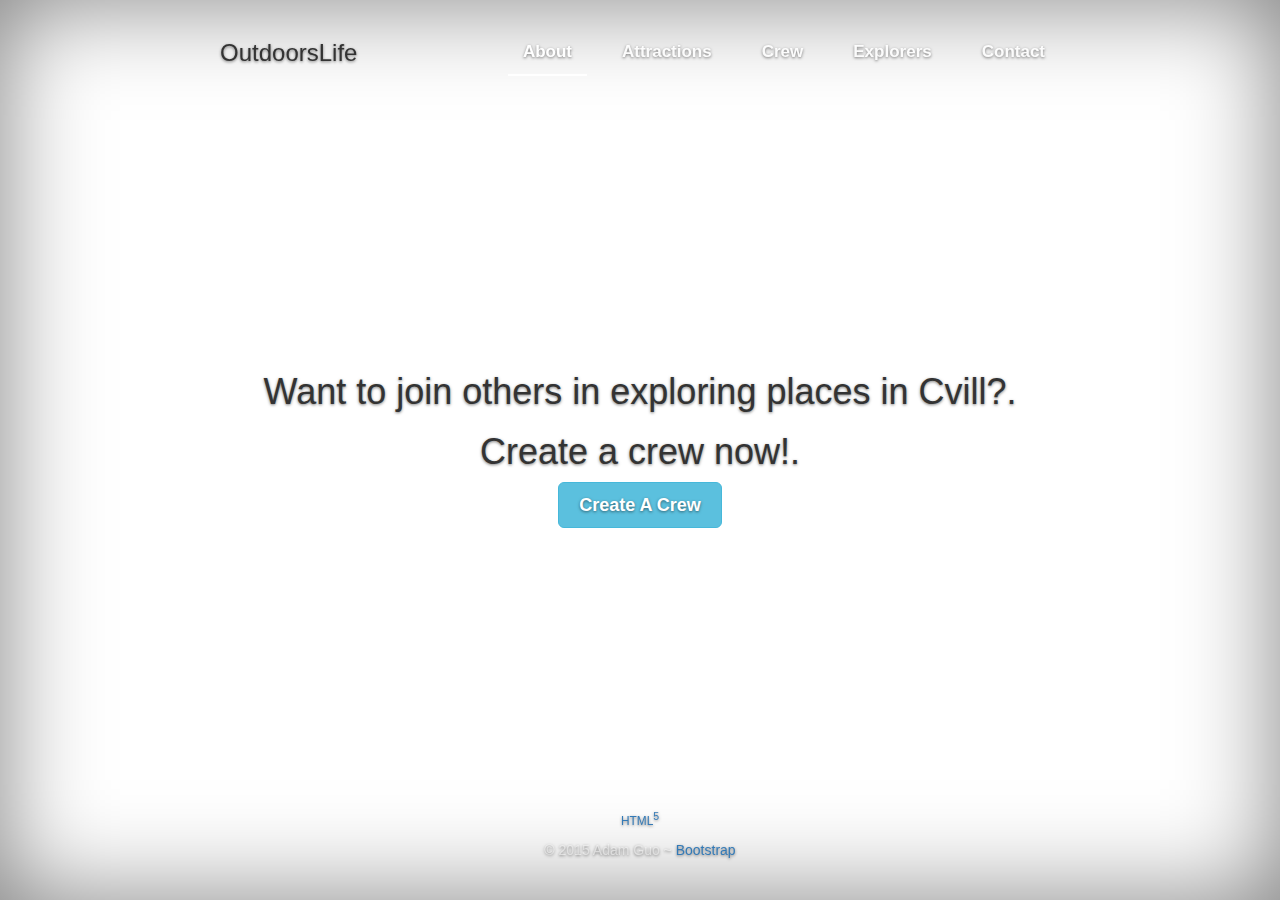
<file: crew.html>
<!DOCTYPE html>
<html lang="en">
<head>
    <title>OutdoorsCville Places Page</title>
    <meta name="viewport" content="width=device-width, initial-scale=1.0" />

    <link rel="stylesheet" type="text/css" href="css/main.css">

    <link href="css/bootstrap.min.css" rel="stylesheet" />
</head>
<body>
<div class="site-wrapper">
    <div class="site-wrapper-inner">
        <div class="cover-container">
            <div class="masthead clearfix">
                <div class="inner">
                    <h3 class="masthead-brand">OutdoorsLife</h3>

                    <ul class="nav masthead-nav">
                        <li class="active">
                            <a href="" target=
                                    "_blank">About</a>
                        </li>

                        <li>
                            <a href="places.html">Attractions</a>
                        </li>

                        <li>
                            <a href="crew.html">Crew</a>
                        </li>

                        <li>
                            <a href="#">Explorers</a>
                        </li>

                        <li>
                            <a href="#">Contact</a>
                        </li>
                    </ul>
                </div>
            </div>

            <div class="inner cover">

                <h1 class="cover-heading">Want to join others in exploring places in Cvill?.</h1>

                <h1 class="cover-heading">Create a crew now!.</h1>

                <p class="lead"><a class="btn btn-lg btn-info" href="#">Create A Crew</a></p>
            </div>

            <div class="mastfoot">
                <div class="inner">
                    <!-- Validation -->

                    <p><a href=
                                  "http://validator.w3.org/check?uri=http%3A%2F%2Fbootsnipp.com%2Fiframe%2Fg6GWQ"
                          target="_blank"><small>HTML</small><sup>5</sup></a></p>


                    <p><a href=
                                  "https://github.com/twbs/bootlint"
                          target="_blank"><small></small></a></p>



                    <p> © 2015 Adam Guo ~ <a href=
                                                     "http://getbootstrap.com/">Bootstrap</a></p>
                </div>
            </div>
        </div>
    </div>
</div>
</body>
</html>
</file>
<file: lineicons/style.css>
@font-face {
	font-family: 'linecons';
	src:url('fonts/linecons.eot');
}
@font-face {
	font-family: 'linecons';
	src: url([data-uri]) format('svg'),
		 url([data-uri]) format('truetype');
	font-weight: normal;
	font-style: normal;
}

/* Use the following CSS code if you want to use data attributes for inserting your icons */
[data-icon]:before {
	font-family: 'linecons';
	content: attr(data-icon);
	speak: none;
	font-weight: normal;
	line-height: 1;
	-webkit-font-smoothing: antialiased;
}

/* Use the following CSS code if you want to have a class per icon */
[class^="li_"]:before, [class*=" li_"]:before {
	font-family: 'linecons';
	font-style: normal;
	speak: none;
	font-weight: normal;
	line-height: 1;
	-webkit-font-smoothing: antialiased;
}
.li_heart:before {
	content: "\e000";
}
.li_cloud:before {
	content: "\e001";
}
.li_star:before {
	content: "\e002";
}
.li_tv:before {
	content: "\e003";
}
.li_sound:before {
	content: "\e004";
}
.li_video:before {
	content: "\e005";
}
.li_trash:before {
	content: "\e006";
}
.li_user:before {
	content: "\e007";
}
.li_key:before {
	content: "\e008";
}
.li_search:before {
	content: "\e009";
}
.li_settings:before {
	content: "\e00a";
}
.li_camera:before {
	content: "\e00b";
}
.li_tag:before {
	content: "\e00c";
}
.li_lock:before {
	content: "\e00d";
}
.li_bulb:before {
	content: "\e00e";
}
.li_pen:before {
	content: "\e00f";
}
.li_diamond:before {
	content: "\e010";
}
.li_display:before {
	content: "\e011";
}
.li_location:before {
	content: "\e012";
}
.li_eye:before {
	content: "\e013";
}
.li_bubble:before {
	content: "\e014";
}
.li_stack:before {
	content: "\e015";
}
.li_cup:before {
	content: "\e016";
}
.li_phone:before {
	content: "\e017";
}
.li_news:before {
	content: "\e018";
}
.li_mail:before {
	content: "\e019";
}
.li_like:before {
	content: "\e01a";
}
.li_photo:before {
	content: "\e01b";
}
.li_note:before {
	content: "\e01c";
}
.li_clock:before {
	content: "\e01d";
}
.li_paperplane:before {
	content: "\e01e";
}
.li_params:before {
	content: "\e01f";
}
.li_banknote:before {
	content: "\e020";
}
.li_data:before {
	content: "\e021";
}
.li_music:before {
	content: "\e022";
}
.li_megaphone:before {
	content: "\e023";
}
.li_study:before {
	content: "\e024";
}
.li_lab:before {
	content: "\e025";
}
.li_food:before {
	content: "\e026";
}
.li_t-shirt:before {
	content: "\e027";
}
.li_fire:before {
	content: "\e028";
}
.li_clip:before {
	content: "\e029";
}
.li_shop:before {
	content: "\e02a";
}
.li_calendar:before {
	content: "\e02b";
}
.li_vallet:before {
	content: "\e02c";
}
.li_vynil:before {
	content: "\e02d";
}
.li_truck:before {
	content: "\e02e";
}
.li_world:before {
	content: "\e02f";
}
</file>
<file: css/main.css>
a,
a:focus,
a:hover {
    color: #fff;
}

/* Custom default button */
.btn-default,
.btn-default:hover,
.btn-default:focus {
    color: #333;
    text-shadow: none; /* Prevent inheritence from `body` */
    background-color: #fff;
    border: 1px solid #fff;
}


/*
 * Base structure
 */

html,
body {
    /*css for full size background image*/
    background: url(https://lh5.googleusercontent.com/gQQn7v136o6ro6J7mvpts_G4DGLm-KRNdX7WmwKxC9RiBeoItbXRi2H0s2TDKD7FR1mioLdR-dkHuMteqtYxljPMrTA2i4JOzZOAGb73R1bJxOR1tUDVRz6y5kplI48joBTwdQs) no-repeat center center fixed;
    -webkit-background-size: cover;
    -moz-background-size: cover;
    -o-background-size: cover;
    background-size: cover;

    height: 100%;
    background-color: #060;
    /*background: rgba(140, 64, 54, 0.1);*/
    color: #fff;
    text-align: center;
    text-shadow: 0 1px 3px rgba(0,0,0,.5);

}

/* Extra markup and styles for table-esque vertical and horizontal centering */
.site-wrapper {
    display: table;
    width: 100%;
    height: 100%; /* For at least Firefox */
    min-height: 100%;
    -webkit-box-shadow: inset 0 0 100px rgba(0,0,0,.5);
    box-shadow: inset 0 0 100px rgba(0,0,0,.5);
}
.site-wrapper-inner {
    display: table-cell;
    vertical-align: top;
}
.cover-container {
    margin-right: auto;
    margin-left: auto;
}

/* Padding for spacing */
.inner {
    padding: 30px;
}


/*
 * Header
 */
.masthead-brand {
    margin-top: 10px;
    margin-bottom: 10px;
}

.masthead-nav > li {
    float: left;
}
.masthead-nav > li + li {
    float: left;
    margin-left: 20px;
}
.masthead-nav > li > a {
    float: left;
    padding-right: 0;
    padding-left: 0;
    font-size: 17px;
    font-weight: bold;
    color: #fff; /* IE8 proofing */
    color: rgba(255,255,255,.95);
    border-bottom: 2px solid transparent;
}
.masthead-nav > li > a:hover,
.masthead-nav > li > a:focus {
    background-color: transparent;
    border-bottom-color: #a9a9a9;
    border-bottom-color: rgba(255,255,255,.25);
}
.masthead-nav > .active > a,
.masthead-nav > .active > a:hover,
.masthead-nav > .active > a:focus {
    color: #fff;
    border-bottom-color: #fff;
}

@media (min-width: 768px) {
    .masthead-brand {
        float: left;
    }
    .masthead-nav {
        float: right;
    }
}


/*
 * Cover
 */

.cover {
    padding: 0 20px;
}
.cover .btn-lg {
    padding: 10px 20px;
    font-weight: bold;
}


/*
 * Footer
 */

.mastfoot {
    color: #999; /* IE8 proofing */
    color: rgba(255,255,255,.5);
}


/*
 * Affix and center
 */

@media (min-width: 768px) {
    /* Pull out the header and footer */
    .masthead {
        position: fixed;
        top: 0;
    }
    .mastfoot {
        position: fixed;
        bottom: 0;
    }
    /* Start the vertical centering */
    .site-wrapper-inner {
        vertical-align: middle;
    }
    /* Handle the widths */
    .masthead,
    .mastfoot,
    .cover-container {
        width: 100%; /* Must be percentage or pixels for horizontal alignment */
    }
}

@media (min-width: 992px) {
    .masthead,
    .mastfoot,
    .cover-container {
        width: 900px;
    }
}
</file>
<file: css/creative.css>
/*!
 * Start Bootstrap - Creative Bootstrap Theme (http://startbootstrap.com)
 * Code licensed under the Apache License v2.0.
 * For details, see http://www.apache.org/licenses/LICENSE-2.0.
 */

html,
body {
    width: 100%;
    height: 100%;
}

body {
    font-family: Merriweather,'Helvetica Neue',Arial,sans-serif;
}

hr {
    max-width: 50px;
    border-color: #f05f40;
    border-width: 3px;
}

hr.light {
    border-color: #fff;
}

a {
    color: #f05f40;
    -webkit-transition: all .35s;
    -moz-transition: all .35s;
    transition: all .35s;
}

a:hover,
a:focus {
    color: #eb3812;
}

h1,
h2,
h3,
h4,
h5,
h6 {
    font-family: 'Open Sans','Helvetica Neue',Arial,sans-serif;
}

p {
    margin-bottom: 20px;
    font-size: 16px;
    line-height: 1.5;
}

.bg-primary {
    background-color: #000000;
}

.bg-dark {
    color: #fff;
    background-color: #222;
}

.text-faded {
    color: rgba(255,255,255,.7);
    font-size: 20px;
}

section {
    padding: 100px 0;
}

aside {
    padding: 50px 0;
}

.no-padding {
    padding: 0;
}

.navbar-default {
    border-color: rgba(34,34,34,.05);
    font-family: 'Open Sans','Helvetica Neue',Arial,sans-serif;
    background-color: #fffafe;
    -webkit-transition: all .35s;
    -moz-transition: all .35s;
    transition: all .35s;
}

.navbar-default .navbar-header .navbar-brand {
    text-transform: uppercase;
    font-family: 'Open Sans','Helvetica Neue',Arial,sans-serif;
    font-weight: 700;
    color: #f05f40;
}

.navbar-default .navbar-header .navbar-brand:hover,
.navbar-default .navbar-header .navbar-brand:focus {
    color: #eb3812;
}

.navbar-default .nav > li>a,
.navbar-default .nav>li>a:focus {
    text-transform: uppercase;
    font-size: 13px;
    font-weight: 700;
    color: #222;
}

.navbar-default .nav > li>a:hover,
.navbar-default .nav>li>a:focus:hover {
    color: #f05f40;
}

.navbar-default .nav > li.active>a,
.navbar-default .nav>li.active>a:focus {
    color: #f05f40!important;
    background-color: transparent;
}

.navbar-default .nav > li.active>a:hover,
.navbar-default .nav>li.active>a:focus:hover {
    background-color: transparent;
}

@media(min-width:768px) {
    .navbar-default {
        border-color: rgba(255,255,255,.3);
        background-color: transparent;
    }

    .navbar-default .navbar-header .navbar-brand {
        color: rgba(0, 0, 0, 0.7);
    }

    .navbar-default .navbar-header .navbar-brand:hover,
    .navbar-default .navbar-header .navbar-brand:focus {
        color: #fff;
    }

    .navbar-default .nav > li>a,
    .navbar-default .nav>li>a:focus {
        color: rgba(0, 0, 0, 0.7);
    }

    .navbar-default .nav > li>a:hover,
    .navbar-default .nav>li>a:focus:hover {
        color: #fff;
    }

    .navbar-default.affix {
        border-color: rgba(34,34,34,.05);
        background-color: #fff;
    }

    .navbar-default.affix .navbar-header .navbar-brand {
        font-size: 14px;
        color: #f05f40;
    }

    .navbar-default.affix .navbar-header .navbar-brand:hover,
    .navbar-default.affix .navbar-header .navbar-brand:focus {
        color: #eb3812;
    }

    .navbar-default.affix .nav > li>a,
    .navbar-default.affix .nav>li>a:focus {
        color: #222;
    }

    .navbar-default.affix .nav > li>a:hover,
    .navbar-default.affix .nav>li>a:focus:hover {
        color: #f05f40;
    }
}

header {
    position: relative;
    width: 100%;
    min-height: auto;
    float: left;
    color: #000000;
    background-image: url(../img/humpback.jpg);
    background-position: center;
    -webkit-background-size: cover;
    -moz-background-size: cover;
    background-size: cover;
    -o-background-size: cover;
}

header .header-content {
    position: relative;
    width: 100%;
    padding: 100px 15px;
    text-align: center;
}

header .header-content .header-content-inner h1 {
    margin-top: 0;
    margin-bottom: 0;
    text-transform: uppercase;
    font-weight: 700;
    text-align: left;
}

header .header-content .header-content-inner hr {
    margin: 30px auto;
}

header .header-content .header-content-inner p {
    margin-bottom: 50px;
    font-size: 16px;
    font-weight: 300;
    color: rgba(255,255,255,.7);
}

@media(min-width:768px) {
    header {
        min-height: 100%;
    }

    header .header-content {
        position: absolute;
        top: 50%;
        padding: 0 50px;
        -webkit-transform: translateY(-50%);
        -ms-transform: translateY(-50%);
        transform: translateY(-50%);
    }

    header .header-content .header-content-inner {
        margin-right: auto;
        margin-left: auto;
        max-width: 1000px;
    }

    header .header-content .header-content-inner p {
        margin-right: auto;
        margin-left: auto;
        max-width: 80%;
        font-size: 18px;
    }
}

.section-heading {
    margin-top: 0;
}

.service-box {
    margin: 50px auto 0;
    max-width: 400px;
}

@media(min-width:992px) {
    .service-box {
        margin: 20px auto 0;
    }
}

.service-box p {
    margin-bottom: 0;
}

.portfolio-box {
    display: block;
    position: relative;
    margin: 0 auto;
    max-width: 650px;
}

.portfolio-box .portfolio-box-caption {
    display: block;
    position: absolute;
    bottom: 0;
    width: 100%;
    height: 100%;
    text-align: center;
    color: #fff;
    opacity: 0;
    background: rgba(32, 31, 32, 0.9);
    -webkit-transition: all .35s;
    -moz-transition: all .35s;
    transition: all .35s;
}

.portfolio-box .portfolio-box-caption .portfolio-box-caption-content {
    position: absolute;
    top: 50%;
    width: 100%;
    text-align: center;
    transform: translateY(-50%);
}

.portfolio-box .portfolio-box-caption .portfolio-box-caption-content .project-category,
.portfolio-box .portfolio-box-caption .portfolio-box-caption-content .project-name {
    padding: 0 15px;
    font-family: 'Open Sans','Helvetica Neue',Arial,sans-serif;
}

.portfolio-box .portfolio-box-caption .portfolio-box-caption-content .project-category {
    text-transform: uppercase;
    font-size: 14px;
    font-weight: 600;
}

.portfolio-box .portfolio-box-caption .portfolio-box-caption-content .project-name {
    font-size: 18px;
}

.portfolio-box:hover .portfolio-box-caption {
    opacity: 1;
}

@media(min-width:768px) {
    .portfolio-box .portfolio-box-caption .portfolio-box-caption-content .project-category {
        font-size: 16px;
    }

    .portfolio-box .portfolio-box-caption .portfolio-box-caption-content .project-name {
        font-size: 22px;
    }
}

.call-to-action h2 {
    margin: 0 auto 20px;
}

.text-primary {
    color: #f05f40;
}

.no-gutter > [class*=col-] {
    padding-right: 0;
    padding-left: 0;
}

.btn-default {
    border-color: #fff;
    color: #222;
    background-color: #fff;
    -webkit-transition: all .35s;
    -moz-transition: all .35s;
    transition: all .35s;
}

.btn-default:hover,
.btn-default:focus,
.btn-default.focus,
.btn-default:active,
.btn-default.active,
.open > .dropdown-toggle.btn-default {
    border-color: #ededed;
    color: #222;
    background-color: #f2f2f2;
}

.btn-default:active,
.btn-default.active,
.open > .dropdown-toggle.btn-default {
    background-image: none;
}

.btn-default.disabled,
.btn-default[disabled],
fieldset[disabled] .btn-default,
.btn-default.disabled:hover,
.btn-default[disabled]:hover,
fieldset[disabled] .btn-default:hover,
.btn-default.disabled:focus,
.btn-default[disabled]:focus,
fieldset[disabled] .btn-default:focus,
.btn-default.disabled.focus,
.btn-default[disabled].focus,
fieldset[disabled] .btn-default.focus,
.btn-default.disabled:active,
.btn-default[disabled]:active,
fieldset[disabled] .btn-default:active,
.btn-default.disabled.active,
.btn-default[disabled].active,
fieldset[disabled] .btn-default.active {
    border-color: #fff;
    background-color: #fff;
}

.btn-default .badge {
    color: #fff;
    background-color: #222;
}

.btn-primary {
    border-color: #f05f40;
    color: #fff;
    background-color: #41403f;
    -webkit-transition: all .35s;
    -moz-transition: all .35s;
    transition: all .35s;
}

.btn-primary:hover,
.btn-primary:focus,
.btn-primary.focus,
.btn-primary:active,
.btn-primary.active,
.open > .dropdown-toggle.btn-primary {
    border-color: #ed431f;
    color: #fff;
    background-color: #201f20;
}

.btn-primary:active,
.btn-primary.active,
.open > .dropdown-toggle.btn-primary {
    background-image: none;
}

.btn-primary.disabled,
.btn-primary[disabled],
fieldset[disabled] .btn-primary,
.btn-primary.disabled:hover,
.btn-primary[disabled]:hover,
fieldset[disabled] .btn-primary:hover,
.btn-primary.disabled:focus,
.btn-primary[disabled]:focus,
fieldset[disabled] .btn-primary:focus,
.btn-primary.disabled.focus,
.btn-primary[disabled].focus,
fieldset[disabled] .btn-primary.focus,
.btn-primary.disabled:active,
.btn-primary[disabled]:active,
fieldset[disabled] .btn-primary:active,
.btn-primary.disabled.active,
.btn-primary[disabled].active,
fieldset[disabled] .btn-primary.active {
    border-color: #f05f40;
    background-color: #f05f40;
}

.btn-primary .badge {
    color: #f05f40;
    background-color: #fff;
}

.btn {
    border: 0;
    border-radius: 300px;
    text-transform: uppercase;
    font-family: 'Open Sans','Helvetica Neue',Arial,sans-serif;
    font-weight: 700;
}

.btn-xl {
    padding: 15px 30px;
}

::-moz-selection {
    text-shadow: none;
    color: #fff;
    background: #222;
}

::selection {
    text-shadow: none;
    color: #fff;
    background: #222;
}

img::selection {
    color: #fff;
    background: 0 0;
}

img::-moz-selection {
    color: #fff;
    background: 0 0;
}

body {
    webkit-tap-highlight-color: #222;
}

/*
 *
 *
 *
 *
 Hiking Section */

/*!
 * Start Bootstrap - Agency Bootstrap Theme (http://startbootstrap.com)
 * Code licensed under the Apache License v2.0.
 * For details, see http://www.apache.org/licenses/LICENSE-2.0.
 */




section {
    padding: 100px 0;
}

section h2.section-heading {
    margin-top: 0;
    margin-bottom: 15px;
    font-size: 40px;
}

section h3.section-subheading {
    margin-bottom: 75px;
    text-transform: none;
    font-family: "Droid Serif","Helvetica Neue",Helvetica,Arial,sans-serif;
    font-size: 16px;
    font-style: italic;
    font-weight: 400;
}

@media(min-width:768px) {
    section {
        padding: 150px 0;
    }
}

.service-heading {
    margin: 15px 0;
    text-transform: none;
}

#portfolio .portfolio-item {
    right: 0;
    margin: 0 0 15px;
}

#portfolio .portfolio-item .portfolio-link {
    display: block;
    position: relative;
    margin: 0 auto;
    max-width: 400px;
}

#portfolio .portfolio-item .portfolio-link .portfolio-hover {
    position: absolute;
    width: 100%;
    height: 100%;
    opacity: 0;
    background: rgba(254,209,54,.9);
    -webkit-transition: all ease .5s;
    -moz-transition: all ease .5s;
    transition: all ease .5s;
}

#portfolio .portfolio-item .portfolio-link .portfolio-hover:hover {
    opacity: 1;
}

#portfolio .portfolio-item .portfolio-link .portfolio-hover .portfolio-hover-content {
    position: absolute;
    top: 50%;
    width: 100%;
    height: 20px;
    margin-top: -12px;
    text-align: center;
    font-size: 20px;
    color: #fff;
}

#portfolio .portfolio-item .portfolio-link .portfolio-hover .portfolio-hover-content i {
    margin-top: -12px;
}

#portfolio .portfolio-item .portfolio-link .portfolio-hover .portfolio-hover-content h3,
#portfolio .portfolio-item .portfolio-link .portfolio-hover .portfolio-hover-content h4 {
    margin: 0;
}

#portfolio .portfolio-item .portfolio-caption {
    margin: 0 auto;
    padding: 25px;
    max-width: 400px;
    text-align: center;
    background-color: #fff;
}

#portfolio .portfolio-item .portfolio-caption h4 {
    margin: 0;
    text-transform: none;
}

#portfolio .portfolio-item .portfolio-caption p {
    margin: 0;
    font-family: "Droid Serif","Helvetica Neue",Helvetica,Arial,sans-serif;
    font-size: 16px;
    font-style: italic;
}

#portfolio * {
    z-index: 2;
}

@media(min-width:767px) {
    #portfolio .portfolio-item {
        margin: 0 0 30px;
    }
}

.timeline {
    position: relative;
    padding: 0;
    list-style: none;
}

.timeline:before {
    content: "";
    position: absolute;
    top: 0;
    bottom: 0;
    left: 40px;
    width: 2px;
    margin-left: -1.5px;
    background-color: #f1f1f1;
}

.timeline>li {
    position: relative;
    margin-bottom: 50px;
    min-height: 50px;
}

.timeline>li:before,
.timeline>li:after {
    content: " ";
    display: table;
}

.timeline>li:after {
    clear: both;
}

.timeline>li .timeline-panel {
    float: right;
    position: relative;
    width: 100%;
    padding: 0 20px 0 100px;
    text-align: left;
}

.timeline>li .timeline-panel:before {
    right: auto;
    left: -15px;
    border-right-width: 15px;
    border-left-width: 0;
}

.timeline>li .timeline-panel:after {
    right: auto;
    left: -14px;
    border-right-width: 14px;
    border-left-width: 0;
}

.timeline>li .timeline-image {
    z-index: 100;
    position: absolute;
    left: 0;
    width: 80px;
    height: 80px;
    margin-left: 0;
    border: 7px solid #f1f1f1;
    border-radius: 100%;
    text-align: center;
    color: #fff;
    background-color: #fed136;
}

.timeline>li .timeline-image h4 {
    margin-top: 12px;
    font-size: 10px;
    line-height: 14px;
}

.timeline>li.timeline-inverted>.timeline-panel {
    float: right;
    padding: 0 20px 0 100px;
    text-align: left;
}

.timeline>li.timeline-inverted>.timeline-panel:before {
    right: auto;
    left: -15px;
    border-right-width: 15px;
    border-left-width: 0;
}

.timeline>li.timeline-inverted>.timeline-panel:after {
    right: auto;
    left: -14px;
    border-right-width: 14px;
    border-left-width: 0;
}

.timeline>li:last-child {
    margin-bottom: 0;
}

.timeline .timeline-heading h4 {
    margin-top: 0;
    color: inherit;
}

.timeline .timeline-heading h4.subheading {
    text-transform: none;
}

.timeline .timeline-body>p,
.timeline .timeline-body>ul {
    margin-bottom: 0;
}

@media(min-width:768px) {
    .timeline:before {
        left: 50%;
    }

    .timeline>li {
        margin-bottom: 100px;
        min-height: 100px;
    }

    .timeline>li .timeline-panel {
        float: left;
        width: 41%;
        padding: 0 20px 20px 30px;
        text-align: right;
    }

    .timeline>li .timeline-image {
        left: 50%;
        width: 100px;
        height: 100px;
        margin-left: -50px;
    }

    .timeline>li .timeline-image h4 {
        margin-top: 16px;
        font-size: 13px;
        line-height: 18px;
    }

    .timeline>li.timeline-inverted>.timeline-panel {
        float: right;
        padding: 0 30px 20px 20px;
        text-align: left;
    }
}

@media(min-width:992px) {
    .timeline>li {
        min-height: 150px;
    }

    .timeline>li .timeline-panel {
        padding: 0 20px 20px;
    }

    .timeline>li .timeline-image {
        width: 150px;
        height: 150px;
        margin-left: -75px;
    }

    .timeline>li .timeline-image h4 {
        margin-top: 30px;
        font-size: 18px;
        line-height: 26px;
    }

    .timeline>li.timeline-inverted>.timeline-panel {
        padding: 0 20px 20px;
    }
}

@media(min-width:1200px) {
    .timeline>li {
        min-height: 170px;
    }

    .timeline>li .timeline-panel {
        padding: 0 20px 20px 100px;
    }

    .timeline>li .timeline-image {
        width: 170px;
        height: 170px;
        margin-left: -85px;
    }

    .timeline>li .timeline-image h4 {
        margin-top: 40px;
    }

    .timeline>li.timeline-inverted>.timeline-panel {
        padding: 0 100px 20px 20px;
    }
}

.team-member {
    margin-bottom: 50px;
    text-align: center;
}

.team-member img {
    margin: 0 auto;
    border: 7px solid #fff;
}

.team-member h4 {
    margin-top: 25px;
    margin-bottom: 0;
    text-transform: none;
}

.team-member p {
    margin-top: 0;
}

aside.clients img {
    margin: 50px auto;
}



footer {
    padding: 25px 0;
    text-align: center;
}

footer span.copyright {
    text-transform: uppercase;
    text-transform: none;
    font-family: Montserrat,"Helvetica Neue",Helvetica,Arial,sans-serif;
    line-height: 40px;
}

footer ul.quicklinks {
    margin-bottom: 0;
    text-transform: uppercase;
    text-transform: none;
    font-family: Montserrat,"Helvetica Neue",Helvetica,Arial,sans-serif;
    line-height: 40px;
}

ul.social-buttons {
    margin-bottom: 0;
}

ul.social-buttons li a {
    display: block;
    width: 40px;
    height: 40px;
    border-radius: 100%;
    font-size: 20px;
    line-height: 40px;
    outline: 0;
    color: #fff;
    background-color: #222;
    -webkit-transition: all .3s;
    -moz-transition: all .3s;
    transition: all .3s;
}

ul.social-buttons li a:hover,
ul.social-buttons li a:focus,
ul.social-buttons li a:active {
    background-color: #fed136;
}

.btn:focus,
.btn:active,
.btn.active,
.btn:active:focus {
    outline: 0;
}

.portfolio-modal .modal-content {
    padding: 100px 0;
    min-height: 100%;
    border: 0;
    border-radius: 0;
    text-align: center;
    background-clip: border-box;
    -webkit-box-shadow: none;
    box-shadow: none;
}

.portfolio-modal .modal-content h2 {
    margin-bottom: 15px;
    font-size: 3em;
}

.portfolio-modal .modal-content p {
    margin-bottom: 30px;
}

.portfolio-modal .modal-content p.item-intro {
    margin: 20px 0 30px;
    font-family: "Droid Serif","Helvetica Neue",Helvetica,Arial,sans-serif;
    font-size: 16px;
    font-style: italic;
}

.portfolio-modal .modal-content ul.list-inline {
    margin-top: 0;
    margin-bottom: 30px;
}

.portfolio-modal .modal-content img {
    margin-bottom: 30px;
}

.portfolio-modal .close-modal {
    position: absolute;
    top: 25px;
    right: 25px;
    width: 75px;
    height: 75px;
    background-color: transparent;
    cursor: pointer;
}

.portfolio-modal .close-modal:hover {
    opacity: .3;
}

.portfolio-modal .close-modal .lr {
    z-index: 1051;
    width: 1px;
    height: 75px;
    margin-left: 35px;
    background-color: #222;
    -webkit-transform: rotate(45deg);
    -ms-transform: rotate(45deg);
    transform: rotate(45deg);
}

.portfolio-modal .close-modal .lr .rl {
    z-index: 1052;
    width: 1px;
    height: 75px;
    background-color: #222;
    -webkit-transform: rotate(90deg);
    -ms-transform: rotate(90deg);
    transform: rotate(90deg);
}

.portfolio-modal .modal-backdrop {
    display: none;
    opacity: 0;
}

::-moz-selection {
    text-shadow: none;
    background: #fed136;
}

::selection {
    text-shadow: none;
    background: #fed136;
}

img::selection {
    background: 0 0;
}

img::-moz-selection {
    background: 0 0;
}

body {
    webkit-tap-highlight-color: #fed136;
}
</file>
